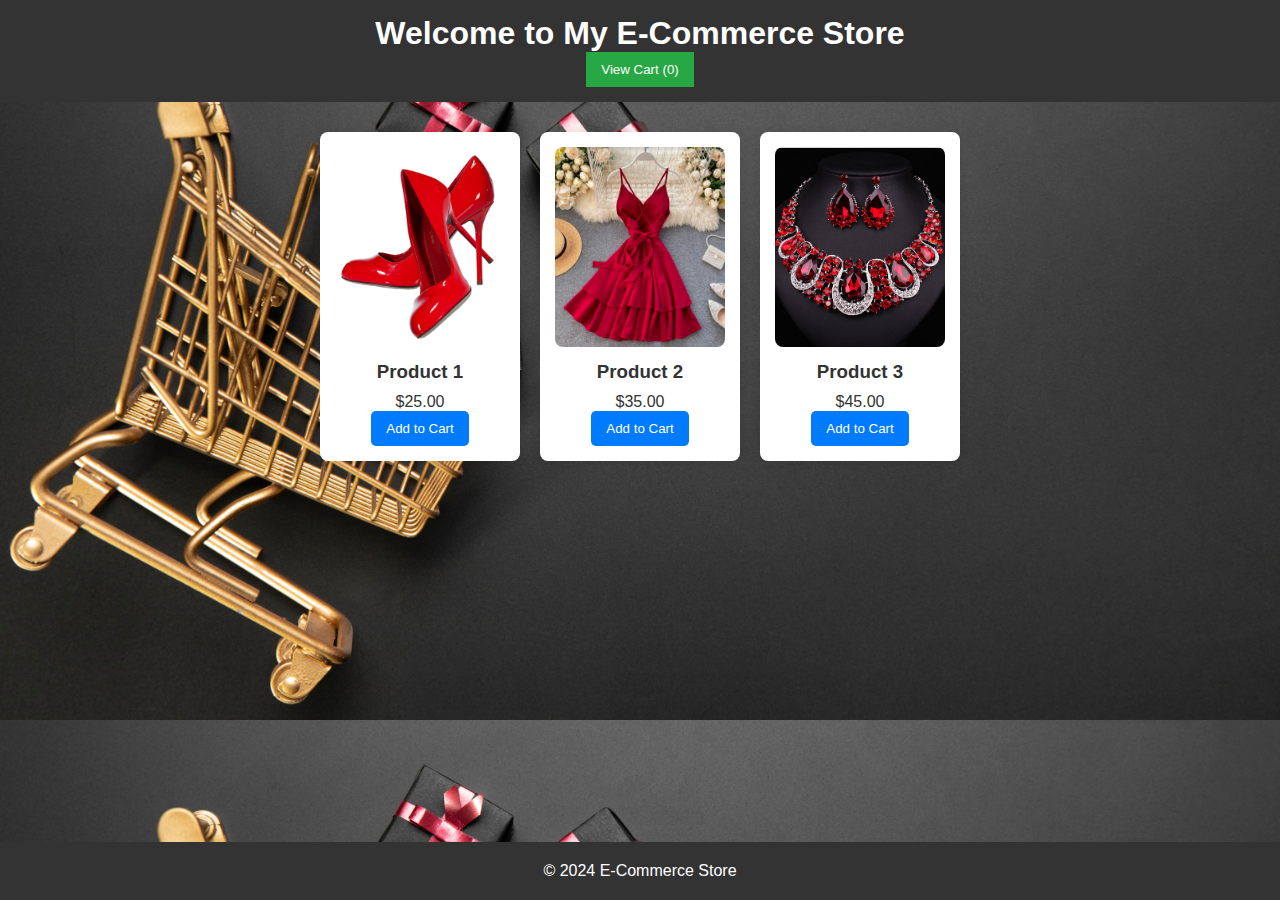
<file: E-COMMERCE/index.html>
<!DOCTYPE html>
<html lang="en">
<head>
    <meta charset="UTF-8">
    <meta name="viewport" content="width=device-width, initial-scale=1.0">
    <title>My E-Commerce Store</title>
    <link rel="stylesheet" href="style.css">
</head>
<body>

    <!-- Header Section -->
    <header>
        <h1>Welcome to My E-Commerce Store</h1>
        <div class="cart">
            <button id="cart-button">View Cart (0)</button>
        </div>
    </header>

    <!-- Product List Section -->
    <section class="product-list">
        <div class="product">
            <img src="pngwing.com.png" alt="Product 1">
            <h3>Product 1</h3>
            <p>$25.00</p>
            <button class="add-to-cart" data-product="1" data-price="25.00">Add to Cart</button>
        </div>
        <div class="product">
            <img src="image.png" alt="Product 2">
            <h3>Product 2</h3>
            <p>$35.00</p>
            <button class="add-to-cart" data-product="2" data-price="35.00">Add to Cart</button>
        </div>
        <div class="product">
            <img src="ncr104-2.jpg" alt="Product 3">
            <h3>Product 3</h3>
            <p>$45.00</p>
            <button class="add-to-cart" data-product="3" data-price="45.00">Add to Cart</button>
        </div>
    </section>

    <!-- Cart Section -->
    <section id="cart-section" class="cart-section">
        <h2>Your Cart</h2>
        <div id="cart-items"></div>
        <p>Total: $<span id="cart-total">0</span></p>
        <button id="checkout-button">Checkout</button>
        <button id="close-cart">Close Cart</button>
    </section>

    <footer>
        <p>&copy; 2024 E-Commerce Store</p>
    </footer>

    <script src="script.js"></script>
</body>
</html>
</file>
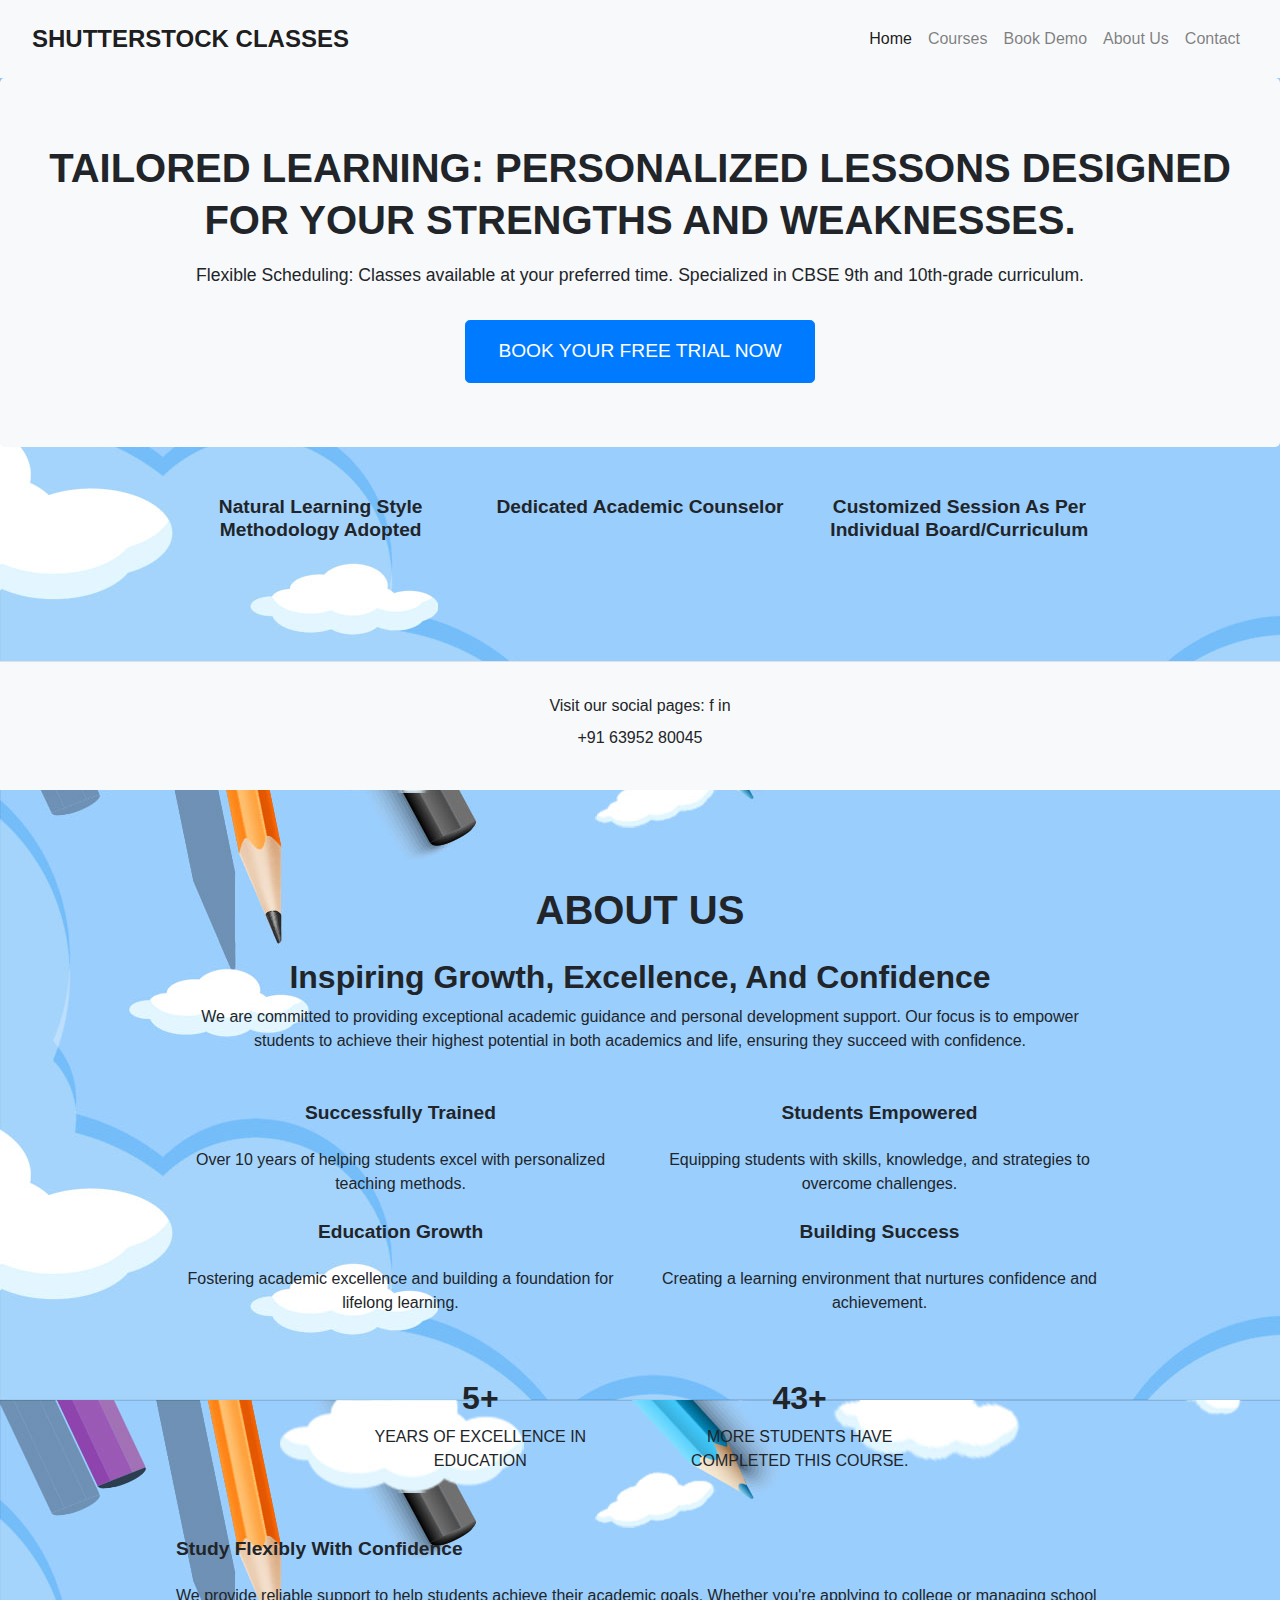
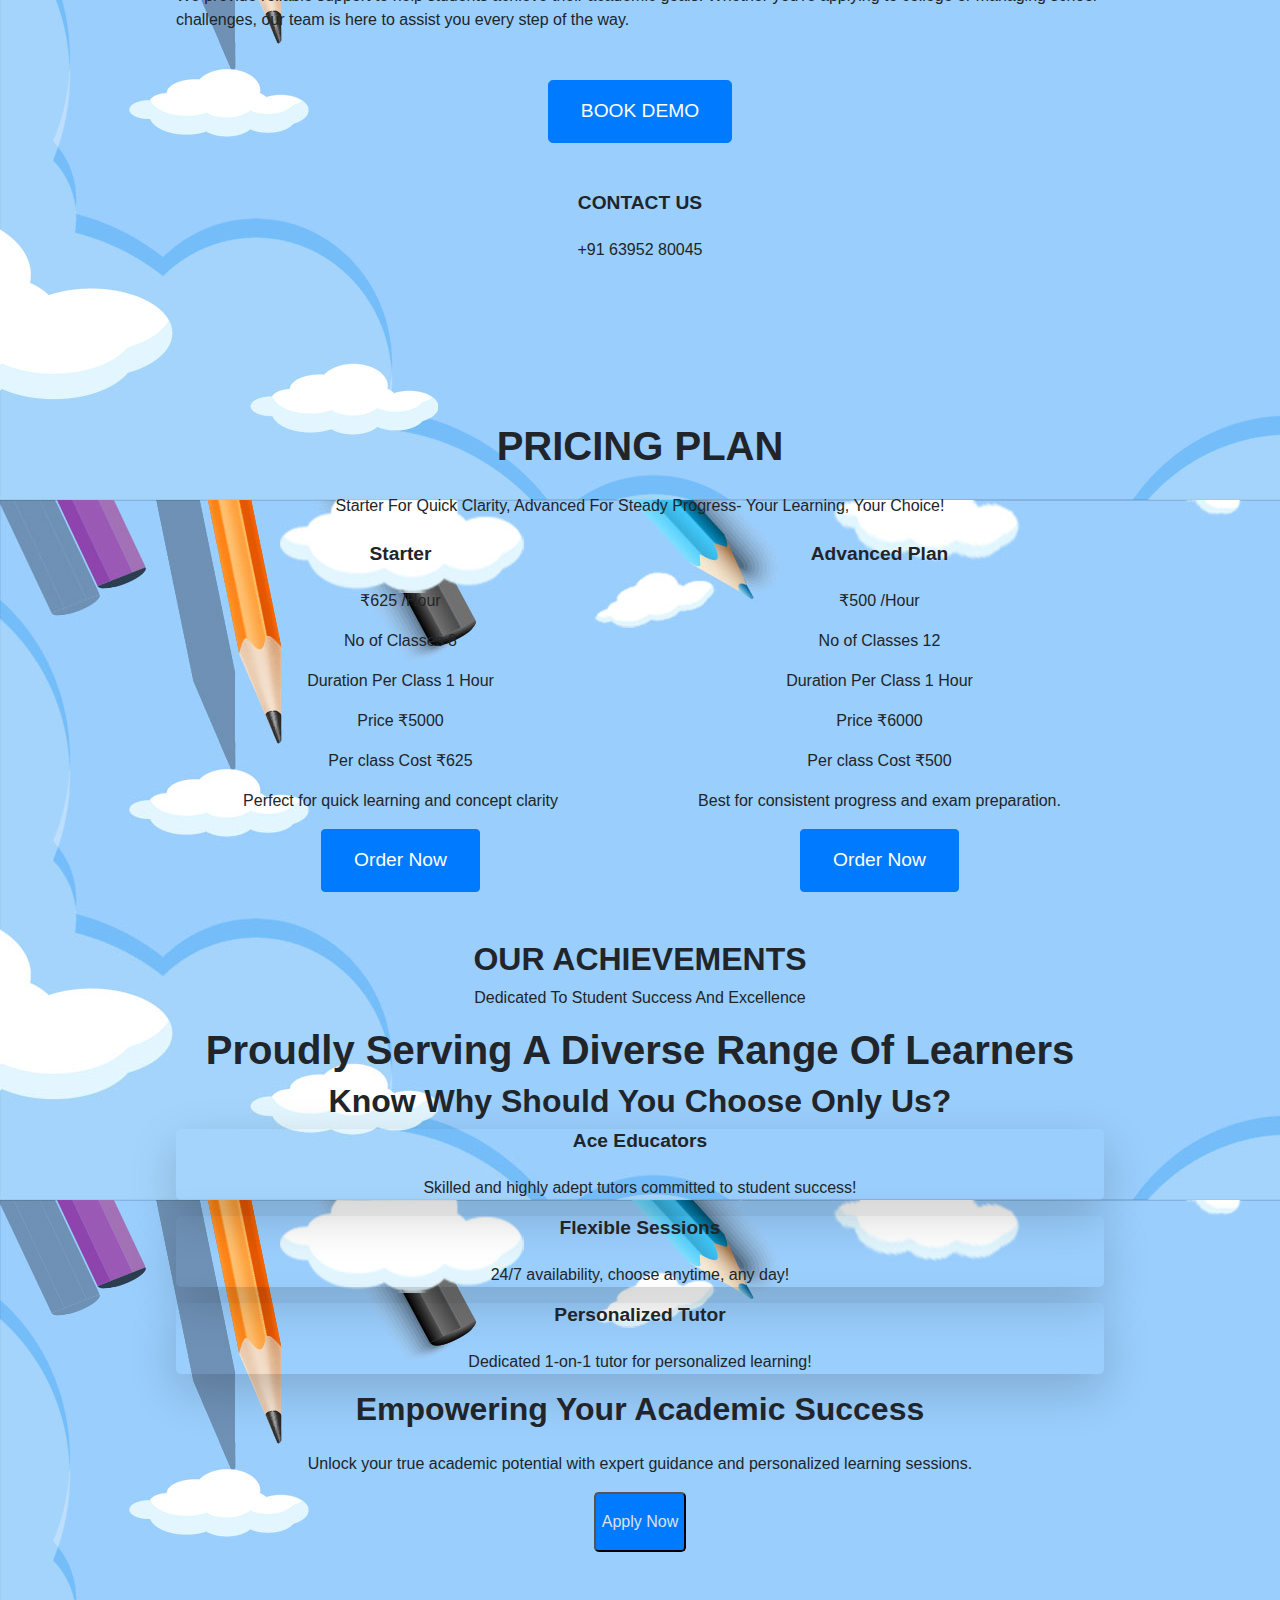
<file: LANDINGPAGE/index.html>
<!DOCTYPE html>
<html lang="en">
<head>
    <meta charset="UTF-8">
    <meta name="viewport" content="width=device-width, initial-scale=1.0">
    <title>Shutterstock Classes</title>
    <link rel="stylesheet" href="https://stackpath.bootstrapcdn.com/bootstrap/4.5.2/css/bootstrap.min.css">
    <link rel="stylesheet" href="style.css">
</head>
<body>
    <nav class="navbar navbar-expand-lg navbar-light bg-light">
        <a class="navbar-brand" href="#">SHUTTERSTOCK CLASSES</a>
        <button class="navbar-toggler" type="button" data-toggle="collapse" data-target="#navbarNav" aria-controls="navbarNav" aria-expanded="false" aria-label="Toggle navigation">
            <span class="navbar-toggler-icon"></span>
        </button>
        <div class="collapse navbar-collapse" id="navbarNav">
            <ul class="navbar-nav ml-auto">
                <li class="nav-item active">
                    <a class="nav-link" href="#">Home</a>
                </li>
                <li class="nav-item">
                    <a class="nav-link" href="#">Courses</a>
                </li>
                <li class="nav-item">
                    <a class="nav-link" href="#">Book Demo</a>
                </li>
                <li class="nav-item">
                    <a class="nav-link" href="#">About Us</a>
                </li>
                <li class="nav-item">
                    <a class="nav-link" href="#">Contact</a>
                </li>
            </ul>
        </div>
    </nav>

    <div class="jumbotron text-center">
        <h1>TAILORED LEARNING: PERSONALIZED LESSONS DESIGNED FOR YOUR STRENGTHS AND WEAKNESSES.</h1>
        <p>Flexible Scheduling: Classes available at your preferred time. Specialized in CBSE 9th and 10th-grade curriculum.</p>
        <button class="btn btn-primary btn-lg" id="bookTrial">BOOK YOUR FREE TRIAL NOW</button>
    </div>

    <div class="container">
        <div class="row">
            <div class="col-md-4 text-center">
                <h3>Natural Learning Style Methodology Adopted</h3>
            </div>
            <div class="col-md-4 text-center">
                <h3>Dedicated Academic Counselor</h3>
            </div>
            <div class="col-md-4 text-center">
                <h3>Customized Session As Per Individual Board/Curriculum</h3>
            </div>
        </div>
    </div>

    <footer class="text-center mt-5">
        <p>Visit our social pages: f in</p>
        <p>+91 63952 80045</p>
    </footer>

    <div class="container mt-5">
        <h1 class="text-center mb-4">ABOUT US</h1>
        <div class="text-center">
            <h2>Inspiring Growth, Excellence, And Confidence</h2>
            <p>We are committed to providing exceptional academic guidance and personal development support. Our focus is to empower students to achieve their highest potential in both academics and life, ensuring they succeed with confidence.</p>
        </div>

        <div class="row mt-5">
            <div class="col-md-6">
                <div class="text-center">
                    <h3>Successfully Trained</h3>
                    <p>Over 10 years of helping students excel with personalized teaching methods.</p>
                </div>
                <div class="text-center mt-4">
                    <h3>Education Growth</h3>
                    <p>Fostering academic excellence and building a foundation for lifelong learning.</p>
                </div>
            </div>
            <div class="col-md-6">
                <div class="text-center">
                    <h3>Students Empowered</h3>
                    <p>Equipping students with skills, knowledge, and strategies to overcome challenges.</p>
                </div>
                <div class="text-center mt-4">
                    <h3>Building Success</h3>
                    <p>Creating a learning environment that nurtures confidence and achievement.</p>
                </div>
            </div>
        </div>

        <div class="row mt-5 justify-content-center">
            <div class="col-md-4 text-center">
                <h2>5+</h2>
                <p>YEARS OF EXCELLENCE IN EDUCATION</p>
            </div>
            <div class="col-md-4 text-center">
                <h2>43+</h2>
                <p>MORE STUDENTS HAVE COMPLETED THIS COURSE.</p>
            </div>
        </div>

        <div class="mt-5">
            <h3>Study Flexibly With Confidence</h3>
            <p>We provide reliable support to help students achieve their academic goals. Whether you're applying to college or managing school challenges, our team is here to assist you every step of the way.</p>
        </div>

        <div class="text-center mt-5">
            <button class="btn btn-primary btn-lg">BOOK DEMO</button>
        </div>

        <div class="text-center mt-5">
            <h3>CONTACT US</h3>
            <p>+91 63952 80045</p>
        </div>
    </div>

    <div class="container mt-5">
        <h1 class="text-center mb-4">PRICING PLAN</h1>
        <p class="text-center">Starter For Quick Clarity, Advanced For Steady Progress- Your Learning, Your Choice!</p>

        <div class="row mt-4">
            <div class="col-md-6">
                <div class="pricing-card text-center">
                    <h3>Starter</h3>
                    <p class="price">₹625 /Hour</p>
                    <p>No of Classes 8</p>
                    <p>Duration Per Class 1 Hour</p>
                    <p>Price ₹5000</p>
                    <p>Per class Cost ₹625</p>
                    <p>Perfect for quick learning and concept clarity</p>
                    <button class="btn btn-primary">Order Now</button>
                </div>
            </div>
            <div class="col-md-6">
                <div class="pricing-card text-center">
                    <h3>Advanced Plan</h3>
                    <p class="price">₹500 /Hour</p>
                    <p>No of Classes 12</p>
                    <p>Duration Per Class 1 Hour</p>
                    <p>Price ₹6000</p>
                    <p>Per class Cost ₹500</p>
                    <p>Best for consistent progress and exam preparation.</p>
                    <button class="btn btn-primary">Order Now</button>
                </div>
            </div>
        </div>


        <h2 class="text-center mt-5">OUR ACHIEVEMENTS</h2>
        <p class="text-center">Dedicated To Student Success And Excellence</p>

            <header class="text-center py-6 shadow-md">
                <h1 class="text-3xl font-bold text-gray-800">Proudly Serving A Diverse Range Of Learners</h1>
            </header>
         
            <section class="text-center py-12 bg-gray-200">
                <h2 class="text-2xl font-semibold text-gray-800 mb-6">Know Why Should You Choose Only Us?</h2>
                <div class="flex justify-center gap-6">
                    <div class=" p-6 rounded-lg shadow-lg w-1/4 hover-effect">
                        <h3 class="text-xl font-semibold">Ace Educators</h3>
                        <p>Skilled and highly adept tutors committed to student success!</p>
                    </div>
                    <div class=" p-6 rounded-lg shadow-lg w-1/4 hover-effect">
                        <h3 class="text-xl font-semibold">Flexible Sessions</h3>
                        <p>24/7 availability, choose anytime, any day!</p>
                    </div>
                    <div class=" p-6 rounded-lg shadow-lg w-1/4 hover-effect">
                        <h3 class="text-xl font-semibold">Personalized Tutor</h3>
                        <p>Dedicated 1-on-1 tutor for personalized learning!</p>
                    </div>
                </div>
            </section>
        
   
            <section class="text-center py-16  text-black">
                <h2 class="text-3xl font-bold">Empowering Your Academic Success</h2>
                <p class="mt-4">Unlock your true academic potential with expert guidance and personalized learning sessions.</p>
                <button id="applyBtn" class="mt-6 text-black px-6 py-3 rounded-lg hover-effect">Apply Now</button>
            </section>
        
            <script src="https://code.jquery.com/jquery-3.5.1.slim.min.js"></script>
            <script src="https://cdn.jsdelivr.net/npm/@popperjs/core@2.5.3/dist/umd/popper.min.js"></script>
            <script src="https://stackpath.bootstrapcdn.com/bootstrap/4.5.2/js/bootstrap.min.js"></script>
            <script src="script.js"></script>
        
</body>
</html>
</file>
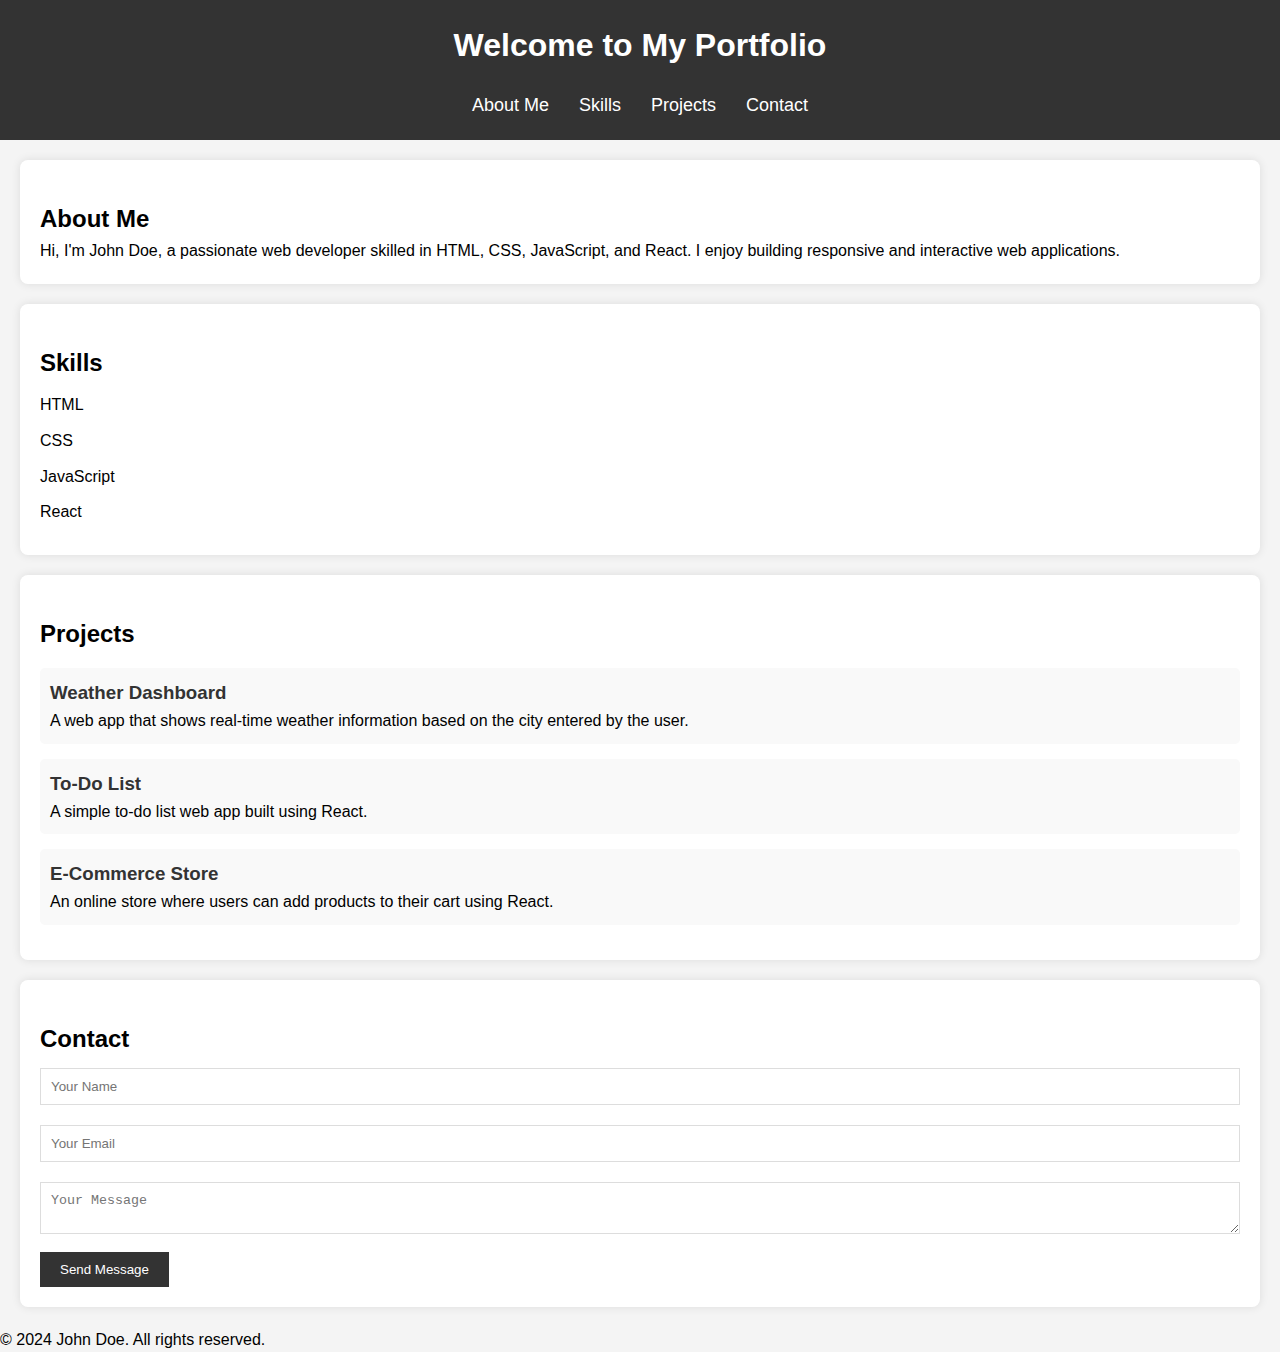
<file: PROTFOLIO/index.html>
<!DOCTYPE html>
<html lang="en">
<head>
  <meta charset="UTF-8">
  <meta name="viewport" content="width=device-width, initial-scale=1.0">
  <title>My Portfolio</title>
  <link rel="stylesheet" href="style.css">
</head>
<body>
  <header>
    <h1>Welcome to My Portfolio</h1>
    <nav>
      <ul>
        <li><a href="#about">About Me</a></li>
        <li><a href="#skills">Skills</a></li>
        <li><a href="#projects">Projects</a></li>
        <li><a href="#contact">Contact</a></li>
      </ul>
    </nav>
  </header>

  <!-- About Me Section -->
  <section id="about">
    <h2>About Me</h2>
    <p>Hi, I'm John Doe, a passionate web developer skilled in HTML, CSS, JavaScript, and React. I enjoy building responsive and interactive web applications.</p>
  </section>

  <!-- Skills Section -->
  <section id="skills">
    <h2>Skills</h2>
    <ul>
      <li>HTML</li>
      <li>CSS</li>
      <li>JavaScript</li>
      <li>React</li>
    </ul>
  </section>

  <!-- Projects Section -->
  <section id="projects">
    <h2>Projects</h2>
    <div class="project">
      <h3><a href="projects/weather-dashboard.html">Weather Dashboard</a></h3>
      <p>A web app that shows real-time weather information based on the city entered by the user.</p>
    </div>
    <div class="project">
      <h3><a href="projects/todo-list.html">To-Do List</a></h3>
      <p>A simple to-do list web app built using React.</p>
    </div>
    <div class="project">
      <h3><a href="projects/ecommerce-store.html">E-Commerce Store</a></h3>
      <p>An online store where users can add products to their cart using React.</p>
    </div>
  </section>

  <!-- Contact Section -->
  <section id="contact">
    <h2>Contact</h2>
    <form id="contact-form">
      <input type="text" placeholder="Your Name" id="name" required>
      <input type="email" placeholder="Your Email" id="email" required>
      <textarea placeholder="Your Message" id="message" required></textarea>
      <button type="submit">Send Message</button>
    </form>
  </section>

  <footer>
    <p>&copy; 2024 John Doe. All rights reserved.</p>
  </footer>

  <script src="script.js"></script>
</body>
</html>
</file>
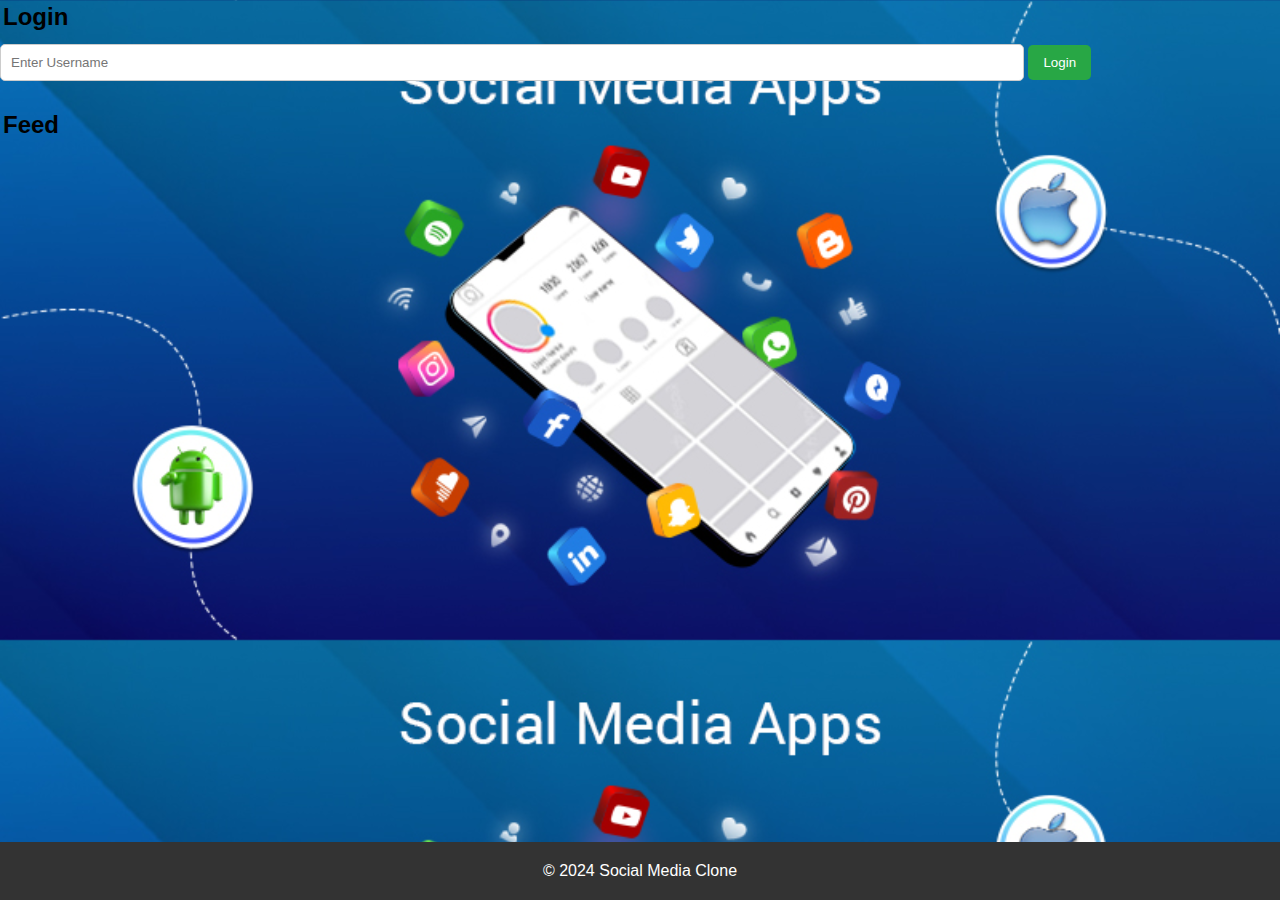
<file: SOCIAL-MEDIA CLONE/index.html>
<!DOCTYPE html>
<html lang="en">
<head>
    <meta charset="UTF-8">
    <meta name="viewport" content="width=device-width, initial-scale=1.0">
    <title>Social Media Clone</title>
    <link rel="stylesheet" href="style.css">
</head>
<body>

    <header>
        <div id="user-info"></div>
    </header>

    <section id="auth-section">
        <h2>Login</h2>
        <input type="text" id="username" placeholder="Enter Username" />
        <button id="login-btn">Login</button>
    </section>

    <section id="post-section" style="display: none;">
        <h2>Create a Post</h2>
        <textarea id="post-text" placeholder="What's on your mind?"></textarea>
        <button id="post-btn">Post</button>
    </section>

    <section id="feed-section">
        <h2>Feed</h2>
        <div id="feed"></div>
    </section>

    <footer>
        <p>&copy; 2024 Social Media Clone</p>
    </footer>

    <script src="script.js"></script>
</body>
</html>
</file>
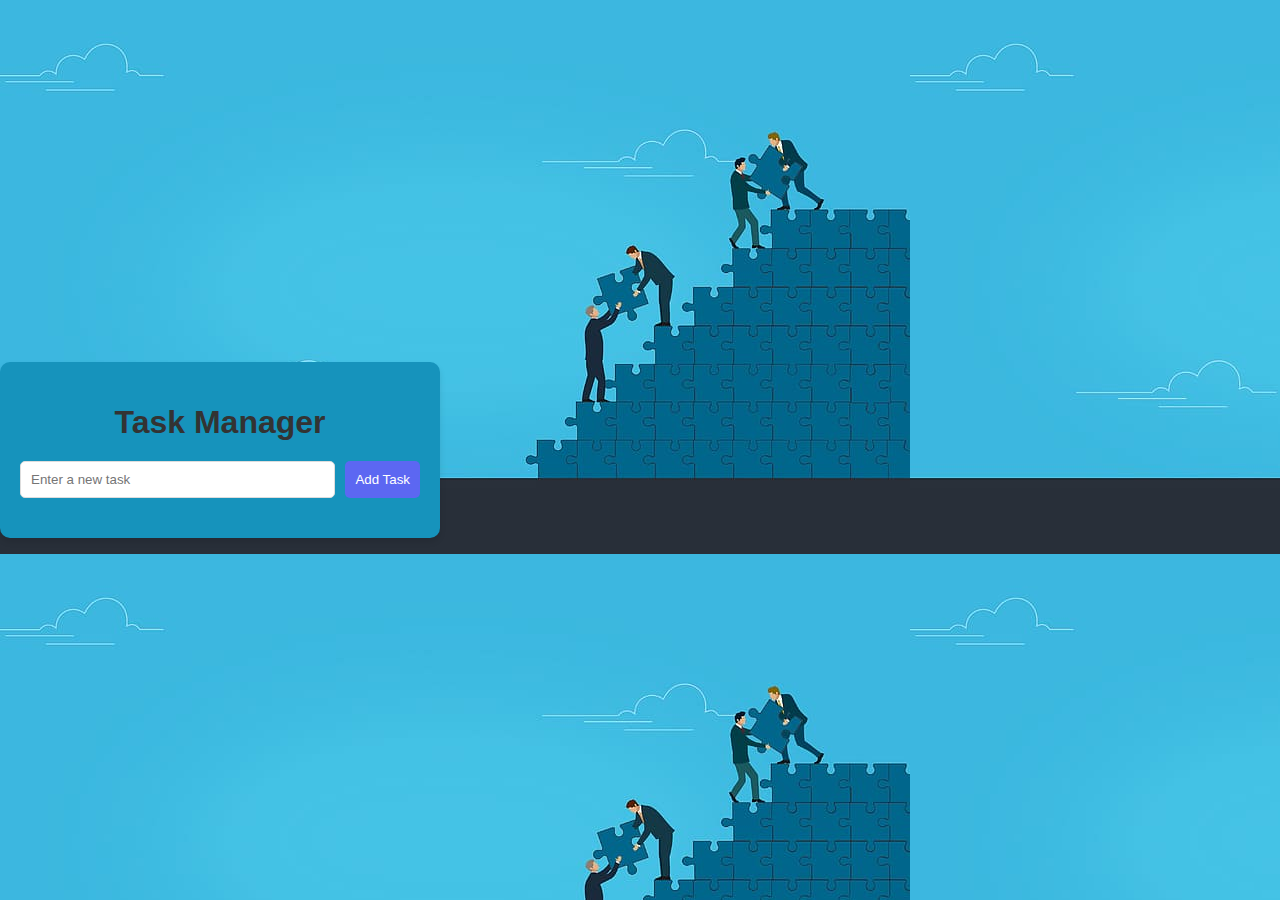
<file: TASK MANAGER APP/index.html>
<!DOCTYPE html>
<html lang="en">
<head>
  <meta charset="UTF-8">
  <meta name="viewport" content="width=device-width, initial-scale=1.0">
  <title>Task Manager</title>
  <link rel="stylesheet" href="style.css">
</head>
<body>
  <div class="container">
    <h1>Task Manager</h1>
    <form id="taskForm">
      <input type="text" id="taskInput" placeholder="Enter a new task" required>
      <button type="submit">Add Task</button>
    </form>
    <ul id="taskList"></ul>
  </div>
  <script src="script.js"></script>
</body>
</html>
</file>
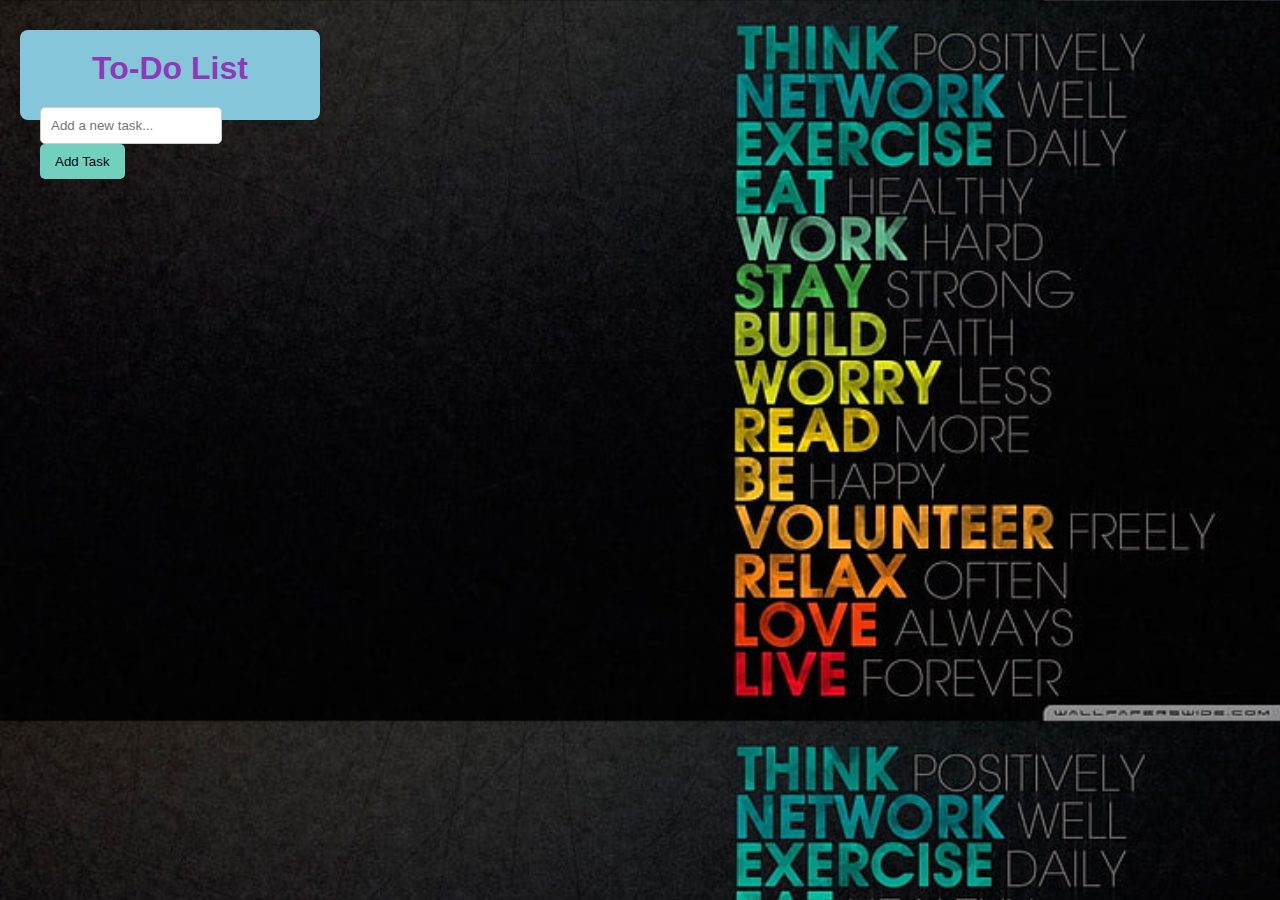
<file: TO-DO-LIST/index.html>
<!DOCTYPE html>
<html lang="en">
<head>
    <meta charset="UTF-8">
    <meta name="viewport" content="width=device-width, initial-scale=1.0">
    <title>To-Do List</title>
    <link rel="stylesheet" href="style.css">
</head>
<body>

    <div class="container">
        <h1>To-Do List</h1>
        
        <!-- Input Section -->
        <input type="text" id="task-input" placeholder="Add a new task...">
        <button id="add-task-button">Add Task</button>

        <!-- Task List Section -->
        <ul id="task-list"></ul>
    </div>

    <script src="script.js"></script>
</body>
</html>
</file>
<file: LANDINGPAGE/style.css>
body {
    font-family: sans-serif; /* Or your preferred font */
    background-repeat: cover;
    background-image: url(—Pngtree—tmall\ e-commerce\ office\ learning\ stationery_1050798.jpg);
 
}

.navbar {
    padding: 1rem 2rem;
 
}

.navbar-brand {
    font-weight: bold;
    font-size: 1.5rem;
}

.jumbotron {
    background-color: #f8f9fa; /* Light background */
    padding: 4rem 2rem;
    margin-bottom: 0;
   
}

.jumbotron h1 {
    font-size: 2.5rem;
    margin-bottom: 1rem;
    line-height: 1.3;
}

.jumbotron p {
    font-size: 1.1rem;
    margin-bottom: 2rem;
}

.btn-primary {
    background-color: #007bff; /* Or your desired primary color */
    border-color: #007bff;
    padding: 0.75rem 1.5rem;
    font-size: 1.1rem;
}

.btn-primary:hover {
    background-color: #0056b3;
    border-color: #0056b3;
}

.container {
    padding: 3rem 1rem;
}

.container h3 {
    font-size: 1.2rem;
    margin-bottom: 1.5rem;
}

footer {
    background-color: #f8f9fa;
    padding: 2rem 1rem;
    border-top: 1px solid #dee2e6;
}

footer p {
    margin-bottom: 0.5rem;
}

/* Responsive adjustments */
@media (max-width: 768px) {
    .jumbotron h1 {
        font-size: 2rem;
    }
    .jumbotron p {
        font-size: 1rem;
    }
}

.container {
    max-width: 960px; /* Adjust as needed */
    
}

h1, h2, h3 {
    font-weight: bold;
    margin-bottom: 0.5rem;
}

.btn-primary {
    background-color: #007bff; /* Change to your primary color */
    border-color: #007bff;
    padding: 1rem 2rem;
    font-size: 1.2rem;
}

.btn-primary:hover {
    background-color: #0056b3;
    border-color: #0056b3;
}

/* Add any other custom styles here */

.hover-effect:hover {
    transform: scale(1.05);
    transition: transform 0.3s ease-in-out;
}

#applyBtn{
    background-color:#007bff;
    color: #dee2e6;

}
</file>
<file: PROTFOLIO/style.css>
* {
    margin: 0;
    padding: 0;
    box-sizing: border-box;
  }
  
  body {
    font-family: Arial, sans-serif;
    line-height: 1.6;
    background-color: #f4f4f4;
  }
  
  header {
    background-color: #333;
    color: white;
    text-align: center;
    padding: 20px;
  }
  
  header nav ul {
    list-style: none;
    display: flex;
    justify-content: center;
    margin-top: 20px;
  }
  
  header nav ul li {
    margin: 0 15px;
  }
  
  header nav ul li a {
    color: white;
    text-decoration: none;
    font-size: 18px;
  }
  
  h2 {
    margin-top: 20px;
  }
  
  section {
    padding: 20px;
    margin: 20px;
    background-color: white;
    border-radius: 8px;
    box-shadow: 0 0 10px rgba(0, 0, 0, 0.1);
  }
  
  ul {
    list-style-type: none;
  }
  
  ul li {
    margin: 10px 0;
  }
  
  .project {
    background-color: #f9f9f9;
    margin: 15px 0;
    padding: 10px;
    border-radius: 5px;
  }
  
  .project a {
    text-decoration: none;
    color: #333;
  }
  
  #contact-form input, #contact-form textarea {
    width: 100%;
    padding: 10px;
    margin: 10px 0;
    border: 1px solid #ddd;
  }
  
  #contact-form button {
    padding: 10px 20px;
    background-color: #333;
    color: white;
    border: none;
    cursor: pointer;
  }
</file>
<file: TASK MANAGER APP/style.css>
/* styles.css */
body {
    font-family: Arial, sans-serif;
background-image: url(image.png);
    margin: 0;
    padding: 0;
    display: flex;
    justify-content: left;
    align-items: center;
    height: 100vh;
  }
  
  .container {
    background: #1693bc;
    padding: 20px;
    border-radius: 10px;
    box-shadow: 0 4px 6px rgba(0, 0, 0, 0.1);
    width: 400px;
    text-align: center;
  }
  
  h1 {
    color: #333;
    margin-bottom: 20px;
  }
  
  form {
    display: flex;
    gap: 10px;
  }
  
  #taskInput {
    flex: 1;
    padding: 10px;
    border: 1px solid #ddd;
    border-radius: 5px;
  }
  
  button {
    padding: 10px;
    border: none;
    background: #5c67f2;
    color: #fff;
    border-radius: 5px;
    cursor: pointer;
  }
  
  button:hover {
    background: #4a54d0;
  }
  
  #taskList {
    margin-top: 20px;
    list-style: none;
    padding: 0;
  }
  
  .task {
    display: flex;
    justify-content: space-between;
    background: #f9f9f9;
    padding: 10px;
    margin-bottom: 10px;
    border-radius: 5px;
    border: 1px solid #ddd;
  }
  
  .task.completed {
    text-decoration: line-through;
    background: #e1e7ff;
  }
  
  .task button {
    background: #ff4f4f;
    color: #fff;
    border: none;
    border-radius: 5px;
    padding: 5px 10px;
    cursor: pointer;
  }
  
  .task button:hover {
    background: #e33c3c;
  }
</file>
<file: E-COMMERCE/style.css>
/* General Reset */
* {
    margin: 0;
    padding: 0;
    box-sizing: border-box;
}

/* Body Styling */
body {
    background-image: url(composition-black-friday-shopping-cart-with-copy-space.jpg);
    background-size: cover;
    font-family: Arial, sans-serif;
    background-color: #f4f4f4;
    color: #333;
}

header {
    background-color: #333;
    color: white;
    padding: 15px;
    text-align: center;
}

.cart button {
    background-color: #28a745;
    color: white;
    padding: 10px 15px;
    border: none;
    cursor: pointer;
}

.cart button:hover {
    background-color: #218838;
}

/* Product Section Styling */
.product-list {
    display: flex;
    justify-content: center;
    margin-top: 20px;
}

.product {
    background-color: white;
    padding: 15px;
    margin: 10px;
    border-radius: 8px;
    box-shadow: 0 0 10px rgba(0, 0, 0, 0.1);
    text-align: center;
    width: 200px;
}

.product img {
    width: 100%;
    height: 200px;
    object-fit: cover;
    border-radius: 8px;
}

.product h3 {
    margin: 10px 0;
}

.product button {
    background-color: #007bff;
    color: white;
    padding: 10px 15px;
    border: none;
    cursor: pointer;
    border-radius: 5px;
}

.product button:hover {
    background-color: #0056b3;
}

/* Cart Section Styling */
.cart-section {
    background-color: white;
    padding: 20px;
    position: fixed;
    top: 0;
    right: 0;
    width: 300px;
    height: 100vh;
    box-shadow: -2px 0px 5px rgba(0, 0, 0, 0.1);
    display: none;
    flex-direction: column;
}

#cart-items {
    margin-bottom: 20px;
}

#cart-items div {
    margin-bottom: 10px;
}

#cart-total {
    font-weight: bold;
}

footer {
    text-align: center;
    padding: 20px;
    background-color: #333;
    color: white;
    position: fixed;
    bottom: 0;
    width: 100%;
}
</file>
<file: SOCIAL-MEDIA CLONE/style.css>
/* General Reset */
* {
    margin: 0;
    padding: 0;
    box-sizing: border-box;
}

body {
    font-family: Arial, sans-serif;
    background-image: url(image.png);
    background-size: cover;
}


h2 {
    margin: 3px;
}

input, textarea {
    padding: 10px;
    margin-top: 10px;
    width: 80%;
    border-radius: 5px;
    border: 1px solid #ccc;
}

button {
    background-color: #28a745;
    color: white;
    padding: 10px 15px;
    border: none;
    border-radius: 5px;
    cursor: pointer;
}

button:hover {
    background-color: #218838;
}

#feed-section {
    margin-top: 30px;
}

.feed-item {
    background-color: white;
    padding: 15px;
    margin: 10px 0;
    border-radius: 8px;
    box-shadow: 0 4px 8px rgba(0, 0, 0, 0.1);
}

.feed-item header {
    display: flex;
    align-items: center;
    margin-bottom: 10px;
}

.feed-item header img {
    width: 40px;
    height: 40px;
    border-radius: 50%;
    margin-right: 10px;
}

.feed-item footer {
    display: flex;
    justify-content: space-between;
    margin-top: 10px;
}

footer {
    text-align: center;
    padding: 20px;
    background-color: #333;
    color: white;
    position: fixed;
    bottom: 0;
    width: 100%;
}
</file>
<file: TO-DO-LIST/style.css>
/* General Reset */
* {
    margin: 0;
    padding: 0;
    box-sizing: border-box;
}

body {
    background-image: url(image.png);
    background-size:cover;
    font-family: Arial, sans-serif;
    display: flex;
    justify-content: left;
    align-items: left;
    height: 10vh;
    width: 80vw;
    padding-left: 20px;
    margin-top: 30px;
    color: rgb(141, 58, 183);
}

.container {
    background-color: #86c6db;
    padding: 20px;
    border-radius: 8px;
    box-shadow: 0 4px 8px rgba(0, 0, 0, 0.1);
    width: 300px;
}

h1 {
    text-align: center;
    margin-bottom: 20px;
}

input {
    width: 70%;
    padding: 10px;
    margin-right: 10px;
    border-radius: 5px;
    border: 1px solid #ccc;
    
}

button {
    padding: 10px 15px;
    border: none;
    background-color: #71d1be;
    color: rgb(1, 6, 8);
    border-radius: 5px;
    cursor: pointer;
}

button:hover {
    background-color: #d3d366;
}

ul {
    list-style-type: none;
    padding: 0;
    margin-top: 20px;
}

li {
    display: flex;
    justify-content: space-between;
    align-items: center;
    padding: 10px;
    border-bottom: 1px solid #ccc;
}

button.delete-btn {
    background-color: #adce94;
}

button.delete-btn:hover {
    background-color: #c82333;
}
</file>
